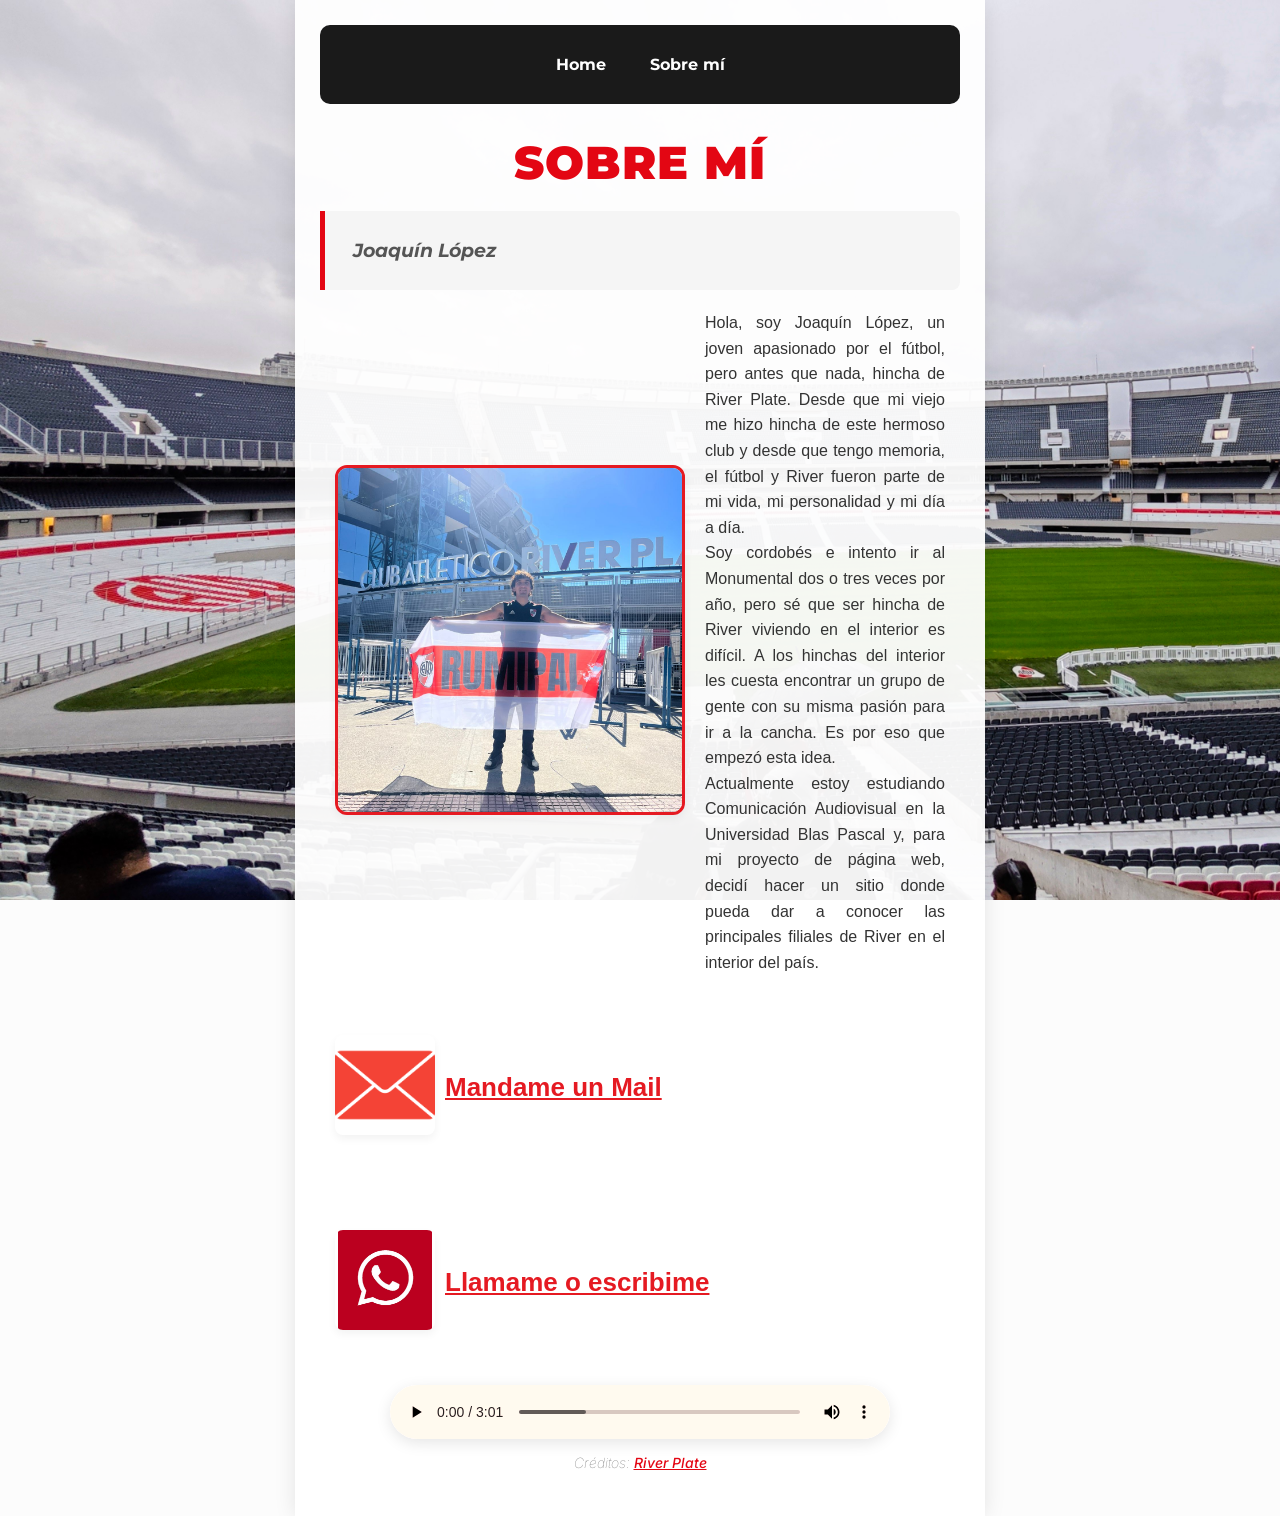
<file: Autor.html>
<!DOCTYPE html>

<html lang="es">
<head>
  <meta charset="UTF-8">
  <title>Sobre mí</title>
  <link href='Estilo.css' rel='stylesheet'>
</head>
<body>
  <div id="wrap-main">
  <nav>
    <a href="index.html">Home</a>
    <a href="./Autor.html">Sobre mí</a>
  </nav>

<h1>Sobre mí</h1>
<h3>Joaquín López</h3>
<div class="autor-contenedor">
    <img src="imagnes/WhatsApp Image 2026-05-28 at 11.59.45 PM.jpeg" class="autor-foto">
  
    <p class="autor-texto">
      Hola, soy Joaquín López, un joven apasionado por el fútbol, pero antes que nada, hincha de River Plate. Desde que mi viejo me hizo hincha de este hermoso club y desde que tengo memoria, el fútbol y River fueron parte de mi vida, mi personalidad y mi día a día.
      <br> Soy cordobés e intento ir al Monumental dos o tres veces por año, pero sé que ser hincha de River viviendo en el interior es difícil. A los hinchas del interior les cuesta encontrar un grupo de gente con su misma pasión para ir a la cancha. Es por eso que empezó esta idea.
      <br> Actualmente estoy estudiando Comunicación Audiovisual en la Universidad Blas Pascal y, para mi proyecto de página web, decidí hacer un sitio donde pueda dar a conocer las principales filiales de River en el interior del país.
    </p>
</div>
<div class="contacto-bloque">
    <a href="mailto:lopezjoaquin830@gmail.com" target="_blank" class="contacto-enlace">
        <img src="imagnes/9809915.png" alt="Icono Mail" class="contacto-icono">
        Mandame un Mail
    </a>
    <br>
    <a href="tel:+5493516131458" target="_blank" class="contacto-enlace">
        <img src="imagnes/2b93acf77688b01920cbbe20ce11c9ae.jpg" alt="Icono Teléfono" class="contacto-icono">
        Llamame o escribime
    </a>
</div>
<audio controls>
    <source src="imagnes/Himno Oficial Club Atlético River Plate.mp3" type="audio/mpeg">
</audio>
<figcaption>Créditos: <a href="https://www.youtube.com/watch?v=MdBW_WKoiaw" target="_blank">River Plate</a></figcaption>
</body>
</html>
</file>
<file: Estilo.css>
/* 0.  VINCULA ESTE ARCHIVO AL ARCHIVO HTML */
/* Nota: No olvides vincular este archivo CSS en el head de tu HTML */
/* <link href="style.css" rel="stylesheet"> */

/* 1. IMPORTACIÓN DE FUENTES (Google Fonts de River) */
@import url('https://fonts.googleapis.com/css2?family=Inter:wght@400;500&family=Montserrat:wght@700;900&display=swap');

/* 1. ESTILOS GENERALES */
/* Estilos generales para resetear márgenes y paddings, y definir la tipografía predeterminada */
* {
    margin: 0;
    padding: 0;
    box-sizing: border-box;
    font-family: 'Inter', sans-serif; /* Cambiada por la tipografía de lectura limpia */
}

/* 2. FONDO DE PÁGINA */
/* Estilos relacionados con el fondo de la página */
body {
    background: url(imagnes/Fondo\ final.jpg) 0 0 no-repeat fixed;
    background-size: cover;
    background-color: #fcfcfc; /* Fondo de respaldo sutil */
}

/* 3. CONTENEDOR */
/* Estilos para el contenedor principal de la página */
#wrap-main {
    max-width: 1250px; /* Ampliado para que los mapas e imágenes luzcan mejor */
    min-height: 100vh;
    background-color: rgba(255, 255, 255, 0.95); /* Fondo blanco semitransparente para que se lea el texto sobre tu foto de fondo */
    padding: 25px;
    margin: auto;
    box-shadow: 0 0 20px rgba(0, 0, 0, 0.1);
}

/* 4. CONTENIDO */
/* Estilos para el contenido principal de la página con la identidad del club */

h1 {
    font-family: 'Montserrat', sans-serif;
    font-weight: 900;
    font-size: 46px; /* Ajustado para un diseño web moderno y elegante */
    text-align: center;
    color: #E30613; /* El rojo oficial de River */
    text-transform: uppercase;
    letter-spacing: 1px;
    margin: 30px 0 20px 0;
}

h2 {
    font-family: 'Montserrat', sans-serif;
    font-weight: 700;
    font-size: 32px;
    text-align: center;
    color: #1a1a1a; /* Negro institucional */
    margin: 0 0 20px 0;
}

/* Estilo para frases destacadas de h2 si están solas en el body */
body > h2, #wrap-main > h2 {
    font-style: italic;
    font-weight: 400;
    font-size: 20px;
    color: #555555;
    padding: 20px;
    border-left: 5px solid #E30613; /* Línea de la banda roja */
    background-color: #f5f5f5;
    border-radius: 0 8px 8px 0;
}

h3{
    font-family: 'Montserrat', sans-serif;
    font-style: italic;
    font-weight: 700;
    color: #555555;
    padding: 28px;
    border-left: 5px solid #E30613; /* Línea de la banda roja */
    background-color: #f5f5f5;
    border-radius: 0 8px 8px 0;
    
}
h4 {
    font-family: 'Montserrat', sans-serif;
    font-weight: 700;
    font-size: 25px;
    color: #E30613; /* Negro institucional */
    margin: 0 0 20px 0;
}
p {
    font-size: 20px;
    margin: 15px 0;
    color: #333333; /* Gris oscuro para evitar fatiga visual */
    text-align: justify;
    line-height: 1.6;
}

ul, ol {
    padding-left: 20px;
    margin-bottom: 20px;
}

ul li, ol li {
    margin: 5px 0;
    color: #333333;
}

/* Enlaces generales fuera del nav */
a {
    color: #E30613;
    font-weight: 500;
    text-decoration: underline;
    transition: color 0.3s ease;
}

a:hover {
    color: #1a1a1a;
    text-decoration: none;
}

a:visited {
    color: #E30613; /* Tono bordó para los links ya visitados */
}

hr {
    border: 0;
    background-color: #E30613; /* Línea divisoria roja */
    height: 2px;
    margin: 30px 0;
}

img, .video-container video {
    width: 100%;
    height: auto;
    margin-top: 20px;
    margin-bottom: 25px;
    border-radius: 8px; /* Bordes redondeados sutiles */
    box-shadow: 0 4px 8px rgba(0, 0, 0, 0.05);
    transition: transform 0.3s ease, box-shadow 0.3s ease;
}

/* Efecto interactivo al pasar el mouse por las imágenes */
img:hover {
    transform: scale(1.01);
    box-shadow: 0 6px 12px rgba(227, 6, 19, 0.15); /* Destello rojo */
}

#Queen_logo {
    height: auto;
    width: 300px;
    display: block;
    margin: 0 auto 20px;
    transition: transform 0.3s ease;
}

audio {
    width: 100%;
    margin-bottom: 20px;
}

figcaption {
    font-style: italic;
    font-weight: lighter;
    color: #666666;
    text-align: center;
    margin: -15px auto 20px;
    font-size: 14px;
}

/* ID SELECTORS PARA SECCIONES INTERNAS */
#Mapa, #Sugerencias, #media {
    background-color: #ffffff;
    padding: 20px;
    border: 1px solid #e1e1e1;
    border-radius: 8px;
    margin-bottom: 30px;
}

/* 5. NAVEGADOR Y FOOTER */
/* Estilos para la navegación y el pie de página */
nav {
    text-align: center;
    background-color: #1a1a1a; /* Barra negra institucional */
    padding: 20px;
    border-radius: 10px;
    margin-bottom: 25px;
}

nav a {
    display: inline-block;
    margin: 0 10px;
    padding: 10px 10px;
    background-color: transparent;
    font-family: 'Montserrat', sans-serif;
    font-weight: 700;
    text-decoration: none;
    color: #ffffff; /* Texto blanco sobre barra negra */
    border-radius: 4px;
    transition: all 0.3s ease; /* Transición para las pseudoclases */
}

/* Pseudoclases del menú (Lo aprendido en Codecademy) */
nav a:hover {
    color: #E30613; /* Cambia a rojo */
    background-color: #ffffff; /* Fondo blanco */
}

nav a:active {
    color: #b3040f; /* Rojo más oscuro al hacer clic */
}

#footer {
    background-color: #1a1a1a; /* Cambiado a negro para cerrar con estilo institucional */
    color: #FFFFFF; /* Texto blanco */
    text-align: center;
    padding: 20px;
    border-radius: 8px;
    margin-top: 30px;
}

/* Media Query para dispositivos móviles (pantallas de 600px o menos) */
@media screen and (max-width: 600px) {
    
    /* Ajuste de los títulos para que no se desborden */
    h1 {
        font-size: 28px;
    }
    
    h2 {
        font-size: 22px;
    }

    body > h2, #wrap-main > h2 {
        font-size: 16px;
    }

    /* Modificación del menú de navegación para que los botones 
       se apilen verticalmente si no entran cómodamente de lado */
    nav a {
        display: block;
        margin: 10px 0;
    }
    
    /* Ajuste del logo para que no quede gigante en pantallas chicas */
    #Queen_logo {
        width: 80%;
    }
}

.autor-contenedor {
    display: flex;
    align-items: center;
    gap: 20px;
    width: 50vw; 
    margin: 20px 0;
    padding: 0 15px;
    box-sizing: border-box;
}

.autor-foto {
    width: 350px;
    height: 350px;
    object-fit: cover;
    border-radius: 12px; 
    border: 3px solid #E51A22;
    flex-shrink: 0;
}

.autor-texto {
    font-family: 'Helvetica Neue', Arial, sans-serif;
    font-size: 16px; 
    line-height: 1.6;
    margin: 0;
}

/* Modificado para darle aire y alineación abajo del texto */
.contacto-bloque {
    display: flex;
    flex-direction: column;
    gap: 15px;         
    margin-top: 40px;   /* Espacio hacia arriba (separa de la foto y texto) */
    padding-left: 15px; /* Alineación limpia con el margen de la descripción */
}

.contacto-enlace {
    display: inline-flex;
    align-items: center;
    gap: 10px; 
    text-decoration: none;
    font-family: 'Helvetica Neue', Arial, sans-serif;
    font-size: 26px;
    text-decoration: underline;
    font-weight: 600;
    color: #E51A22; 
    transition: color 0.3s ease;
}

.contacto-enlace:hover {
    color: #E51A22;
}

.contacto-icono {
    width: 100px;
    height: 100px;
    object-fit: contain;
}

@media (max-width: 768px) {
    .autor-contenedor {
        width: 100vw; 
        flex-direction: column;
        text-align: center;
    }
}

body {
    display: flex;
    flex-direction: column;
    min-height: 100vh;
    margin: 0;
}

.sitio-footer {
    background-color: #1a1a1a;
    color: #ffffff;
    padding: 40px 20px;
    font-family: 'Helvetica Neue', Arial, sans-serif;
    border-top: 3px solid #E51A22;
    

    margin-top: auto; 
    width: 100%;
    box-sizing: border-box;
}

.footer-contenedor {
    max-width: 1200px;
    margin: 0 auto;
    display: flex;
    flex-wrap: wrap;
    justify-content: space-between;
    gap: 30px;
}

.footer-columna {
    flex: 1;
    min-width: 250px;
}

.footer-titulo {
    color: #E51A22;
    margin: 0 0 15px 0;
    font-size: 16px;
    letter-spacing: 0.5px;
    text-transform: uppercase;
}

.footer-texto {
    margin: 5px 0;
    font-size: 14px;
    color: #cccccc;
}

.footer-texto strong {
    color: #ffffff;
}

.footer-texto-descripcion {
    margin: 5px 0;
    font-size: 13px;
    color: #999999;
    line-height: 1.5;
}

.footer-barra-creditos {
    max-width: 1200px;
    margin: 30px auto 0 auto;
    padding-top: 20px;
    border-top: 1px solid #333333;
    text-align: center;
    font-size: 12px;
    color: #777777;
}

.footer-barra-creditos p {
    margin: 0;
}
button {
    display: inline-block;
    padding: 12px 24px;
    font-family: 'Helvetica Neue', Arial, sans-serif;
    font-size: 14px;
    font-weight: 600;
    text-transform: uppercase;
    letter-spacing: 0.5px;
    text-decoration: none;
    background-color: #ffffff;
    color: #ffffff;
    border: 2px solid #E51A22;
    border-radius: 4px;
    cursor: pointer;
    transition: all 0.3s ease;
    outline: none;
}

button:hover {
    background-color: #ffffff;
    color: #ffffff;
    border-color: #E51A22;
    box-shadow: 0 4px 10px rgba(0, 0, 0, 0.1);
}

button:active {
    transform: scale(0.98);
}
audio {
    width: 100%;               
    max-width: 500px;          
    height: 54px;          
    display: block;            
    margin: 30px auto;        

    border-radius: 30px;      
    box-shadow: 0 4px 15px rgba(0, 0, 0, 0.1); 
    filter: sepia(20%) saturate(150%) hue-rotate(330deg); 
    transition: transform 0.3s ease, box-shadow 0.3s ease;
}

audio:hover {
    transform: scale(1.02);  
    box-shadow: 0 6px 20px rgba(227, 6, 19, 0.2); 
}
nav {
    text-align: center;
    background-color: #1a1a1a; 
    padding: 20px;
    border-radius: 10px;
    margin-bottom: 25px;

    
    position: sticky;       
    top: 0;                 
    z-index: 1000;          
}
</file>
